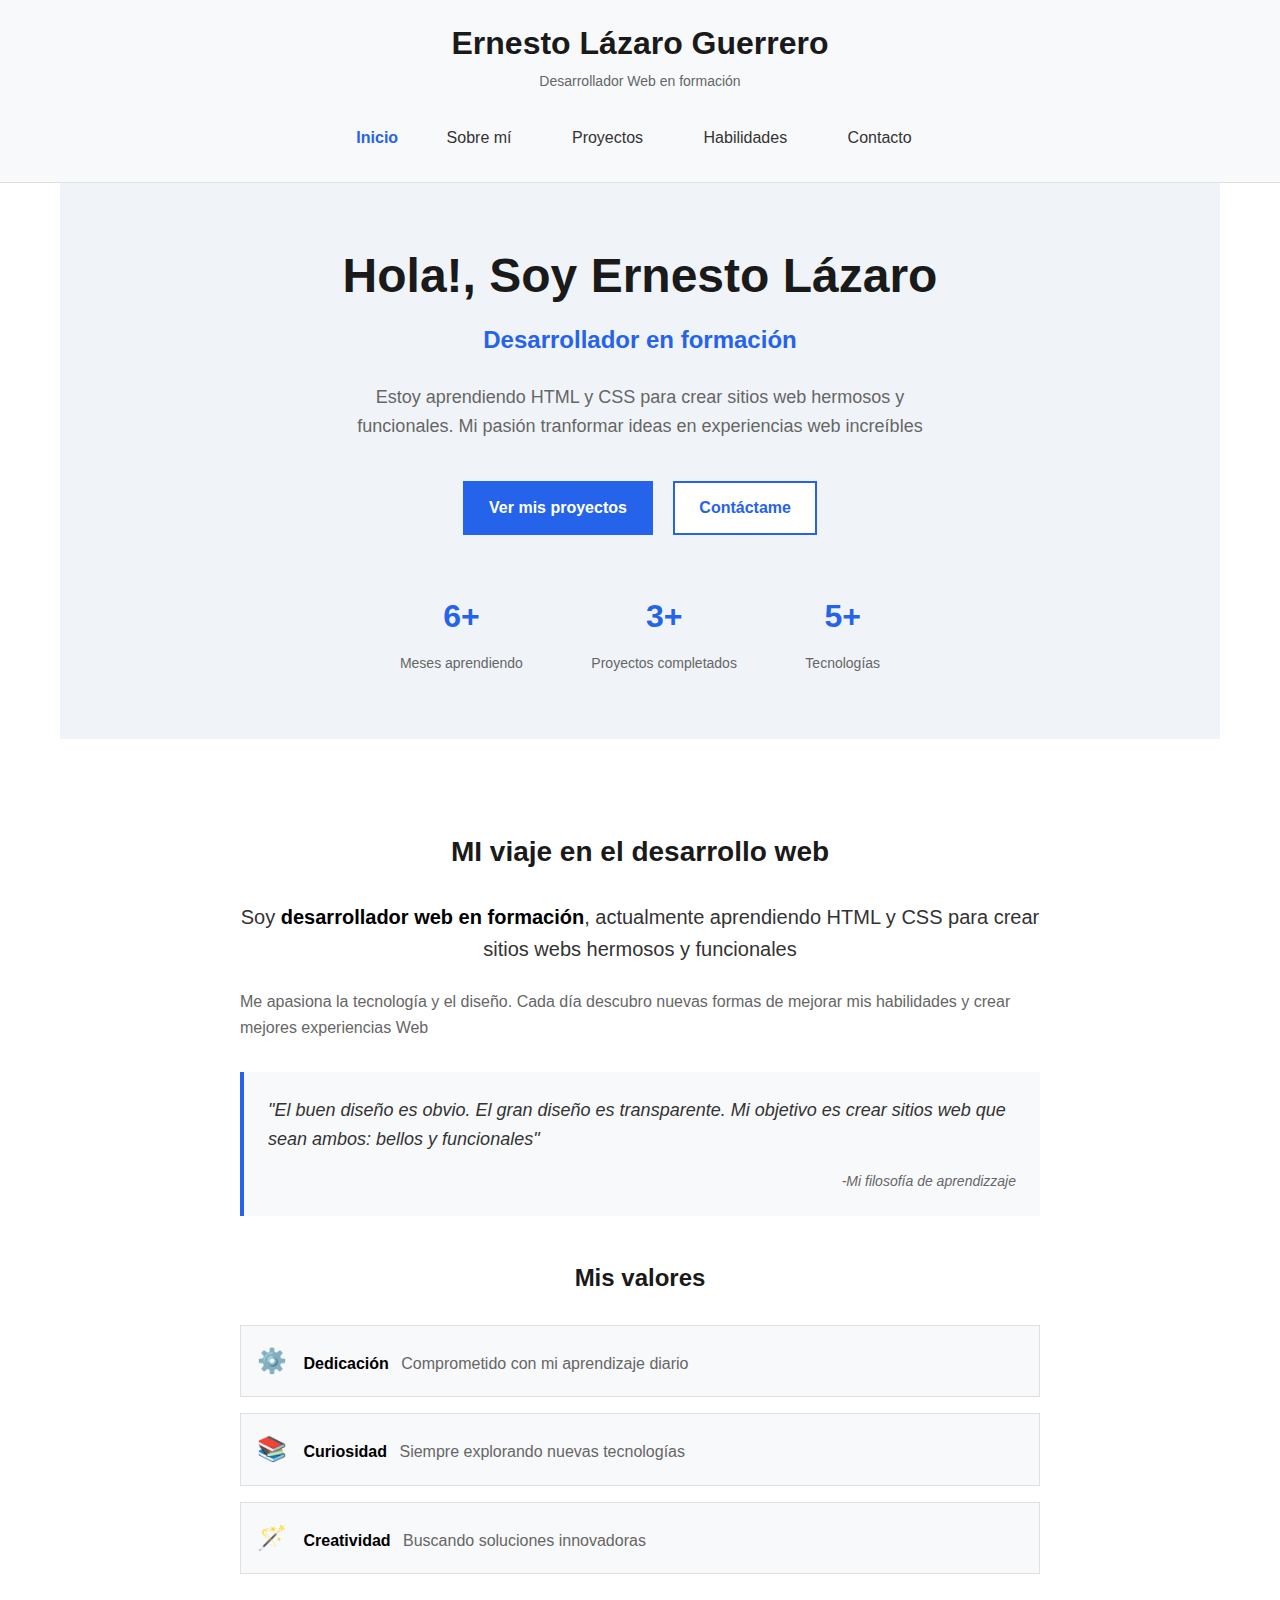
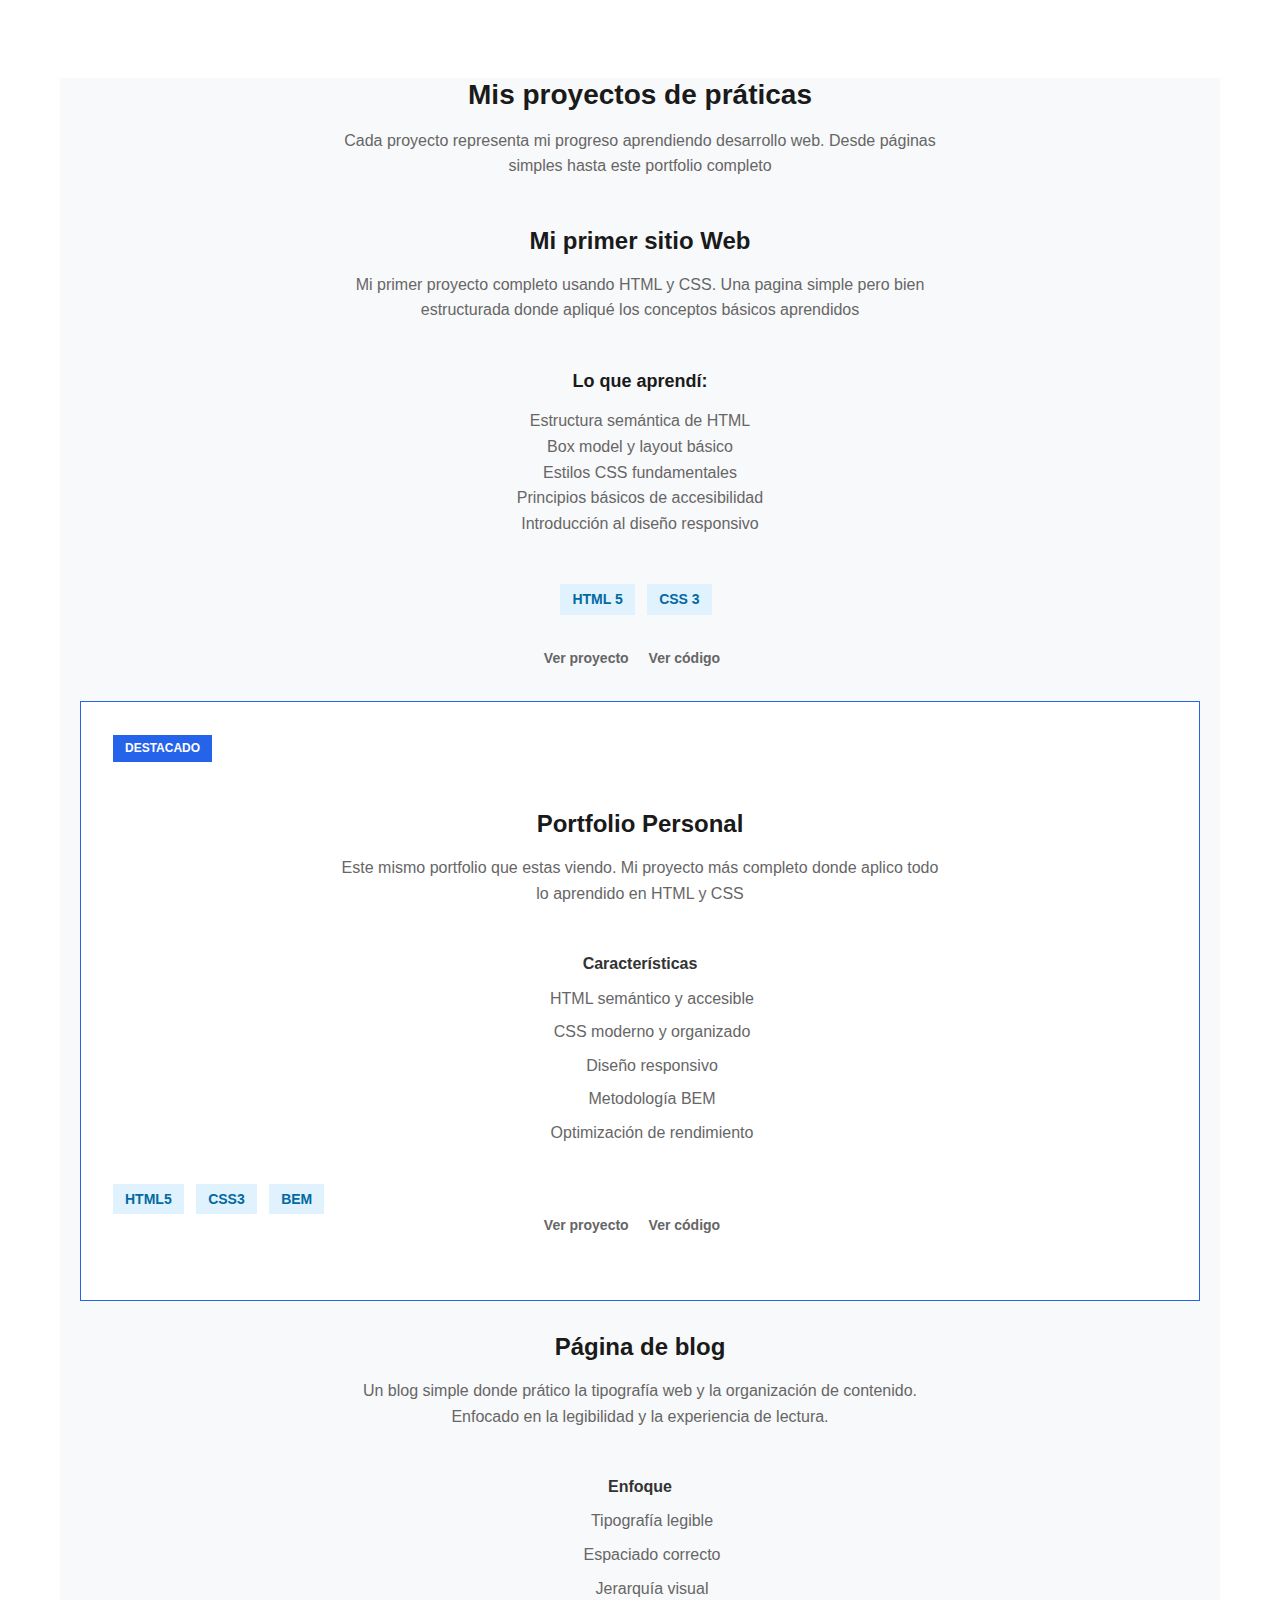
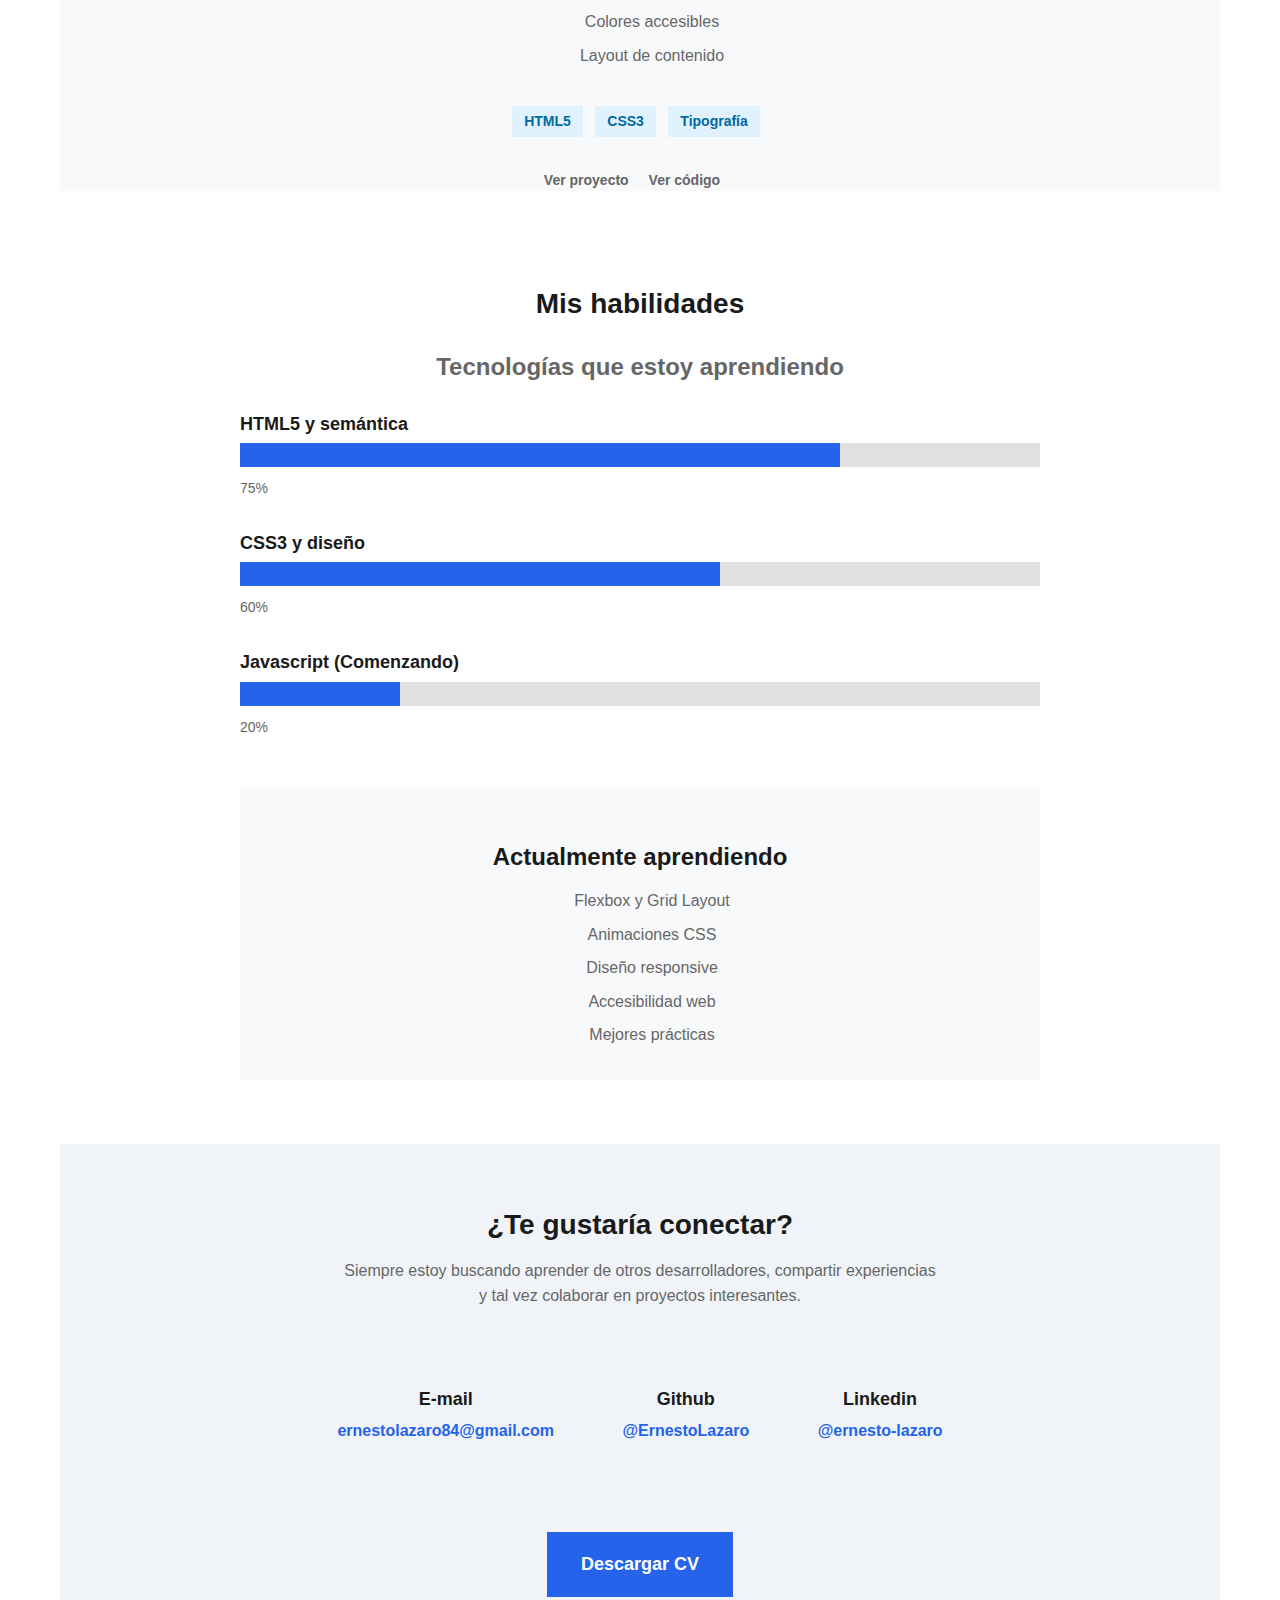
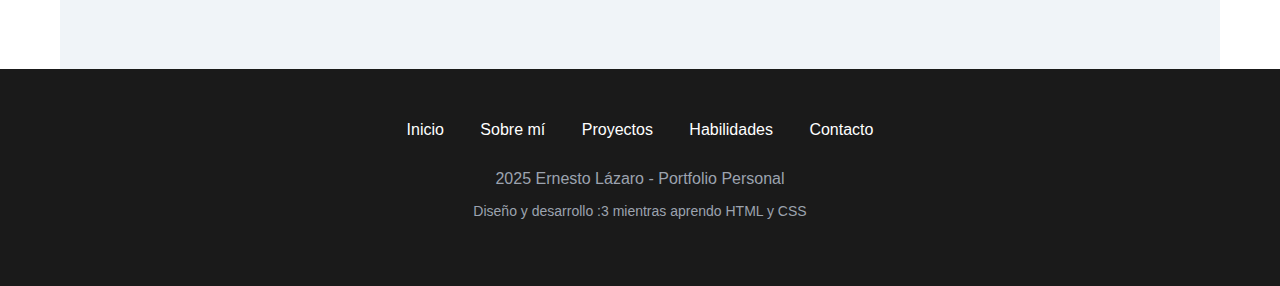
<file: index.html>
<!DOCTYPE html>
<html lang="en">
<head>
    <meta charset="UTF-8">
    <meta name="viewport" content="width=device-width, initial-scale=1.0">
    <title>Ernesto Lázaro Guerrero - Portfolio Personal</title>
    <meta name="description"
    content=" Portfolio personal de Ernesto Lazaro. Desarrollador Web en formación aprendiendo HTML y CSS.">
    <link rel="stylesheet" href="styles.css">
</head>
<body>
    <!-- Header con navagación -->
     <header class="header">
        <div class="header__container">
            <div class="header__brand">
                <h1 class="header__name">Ernesto Lázaro Guerrero</h1>
                <p class="header__tagline">Desarrollador Web en formación</p>
            </div>

            <nav class="nav">
                <ul class="nav__list">
                    <li class="nav__item">
                        <a href="#inicio" class="nav__link--active">Inicio</a>
                    </li>
                    <li class="nav__item">
                        <a href="#sobre-mi" class="nav__link">Sobre mí</a>
                    </li>
                    <li class="nav__item">
                        <a href="#proyectos" class="nav__link">Proyectos</a>
                    </li>
                    <li class="nav__item">
                        <a href="#habilidades" class="nav__link">Habilidades</a>
                    </li>
                    <li class="nav__item">
                        <a href="#contacto" class="nav__link">Contacto</a>
                    </li>
                </ul>
            </nav>
        </div>
     </header>

     <!-- Contenido principal-->
      <main class="main">
        <!-- Hero Section-->
         <section class="hero" id="inicio">
            <div class="hero__container">
                <h2 class="hero__title">Hola!, Soy Ernesto Lázaro</h2>
                <p class="hero__subtitle"> Desarrollador en formación</p>
                <p class="hero__description">
                    Estoy aprendiendo HTML y CSS para crear sitios web hermosos y funcionales. Mi pasión tranformar ideas en experiencias web increíbles
                </p>

                <div class="hero__actions">
                    <a href="#proyectos" class="button button--primary">Ver mis proyectos</a>
                    <a href="#contacto" class="button button--secondary">Contáctame</a>
                </div>

                <div class="hero__stats">
                    <div class="stat">
                        <span class="stat__number">6+</span>
                        <span class="stat__label">Meses aprendiendo</span>
                    </div>

                    <div class="stat">
                        <span class="stat__number">3+</span>
                        <span class="stat__label">Proyectos completados</span>
                    </div>

                    <div class="stat">
                        <span class="stat__number">5+</span>
                        <span class="stat__label">Tecnologías</span>
                    </div>
                </div>
            </div>
         </section>

         <!-- Sobre mí-->
          <section class="about" id="sobre-mi">
            <div class="about__container">
                <h2 class="about__title">MI viaje en el desarrollo web</h2>

                <p class="about__intro">
                    Soy <strong>desarrollador web en formación</strong>, actualmente aprendiendo HTML y CSS para crear sitios webs hermosos y funcionales 
                </p>

                <p class="about__text">
                    Me apasiona la tecnología y el diseño. Cada día descubro nuevas formas de mejorar mis habilidades y crear mejores experiencias Web
                </p>

                <blockquote class="quote">
                    <p class="quote__text">
                        "El buen diseño es obvio. El gran diseño es transparente. Mi objetivo es crear sitios web que sean ambos: bellos y funcionales"
                    </p>

                    <cite class="quote__author">-Mi filosofía de aprendizzaje</cite>
                </blockquote>

                <div class="values">
                    <h3 class="values__title">Mis valores</h3>
                    <ul class="values__list">
                        <li class="values__item">
                            <span class="values__icon">⚙️</span>
                            <strong>Dedicación</strong>
                            <span>Comprometido con mi aprendizaje diario</span>
                        </li>
                        <li class="values__item">
                            <span class="values__icon">📚</span>
                            <strong>Curiosidad</strong>
                            <span>Siempre explorando nuevas tecnologías</span>
                        </li>
                        <li class="values__item">
                            <span class="values__icon">🪄</span>
                            <strong>Creatividad</strong>
                            <span>Buscando soluciones innovadoras</span>
                        </li>
                    </ul>
                </div>
            </div>
          </section>

          <!-- Proyectos-->
           <section class="projects" id="proyectos">
            <div class="projects__container">
                <h2 class="projects__title">Mis proyectos de práticas</h2>
                <p class="projects__description">
                    Cada proyecto representa mi progreso aprendiendo desarrollo web. Desde páginas simples hasta este portfolio completo
                </p>

                <div class="projects__grid">
                    <article class="proyect">
                        <h3 class="projects__title">Mi primer sitio Web</h3>
                        <p class="projects__description">
                            Mi primer proyecto completo usando HTML y CSS. Una pagina simple pero bien estructurada donde apliqué los conceptos básicos aprendidos
                        </p>

                        <h4 class="projects__title">Lo que aprendí:</h4>
                        <ul class="projects__learnings">
                            <li>Estructura semántica de HTML</li>
                            <li>Box model y layout básico</li>
                            <li>Estilos CSS fundamentales </li>
                            <li>Principios básicos de accesibilidad</li>
                            <li>Introducción al diseño responsivo</li>
                        </ul>

                        <div class="projects__technologies">
                            <span class="tag">HTML 5</span>
                            <span class="tag">CSS 3</span>
                        </div>

                        <div class="project__links">
                            <a href="#" class="project__link">Ver proyecto</a>
                            <a href="#" class="project__link">Ver código</a>
                        </div>
                    </article>

                    <article class="project project__featured">
                        <span class="project__badge">Destacado</span>
                        <h3 class="project__title">Portfolio Personal</h3>
                        <p class="project__description">
                            Este mismo portfolio que estas viendo. Mi proyecto más completo donde aplico todo lo aprendido en HTML y CSS
                        </p>

                        <h4 class="project__subtitle">Características</h4>
                        <ul class="project__learnings">
                            <li>HTML semántico y accesible</li>
                            <li>CSS moderno y organizado</li>
                            <li>Diseño responsivo</li>
                            <li>Metodología BEM</li>
                            <li>Optimización de rendimiento</li>
                        </ul>

                        <div class="project__tecnologies">
                            <span class="tag">HTML5</span>
                            <span class="tag">CSS3</span>
                            <span class="tag">BEM</span>
                        </div>

                        <div class="project__links">
                        <a href="#" class="project__link">Ver proyecto</a>
                        <a href="#" class="project__link">Ver código</a>
                        </div>

                    </article>

                    <article class="proyect__blog">
                        <h3 class="project__title">Página de blog</h3>
                        <p class="project__description">
                            Un blog simple donde prático la tipografía web y la organización de contenido. Enfocado en la legibilidad y la experiencia de lectura.
                        </p>

                        <h4 class="project__subtitle">Enfoque</h4>
                        <ul class="project__learnings">
                            <li>Tipografía legible</li>
                            <li>Espaciado correcto</li>
                            <li>Jerarquía visual</li>
                            <li>Colores accesibles</li>
                            <li>Layout de contenido</li>
                        </ul>

                        <div class="project__technologies">
                            <span class="tag">HTML5</span>
                            <span class="tag">CSS3</span>
                            <spa class="tag">Tipografía</span>
                        </div>

                        <div class="project__links">
                            <a href="#" class="project__link">Ver proyecto</a>
                            <a href="#" class="project__link">Ver código</a>
                        </div>
                    </article>
                </div>
            </div>
           </section>

           <!-- Habilidades-->
            <section class="skills" id="habilidades">
                <div class="skills__container">
                    <h2 class="skills__title">Mis habilidades</h2>

                    <h3 class="skills__subtitle">Tecnologías que estoy aprendiendo</h3>

                    <div class="skills__list">
                        <div class="skill">
                            <h4 class="skill__name">HTML5 y semántica</h4>
                            <div class="skill__bar">
                                <div class="skill__progress skill__progress--html"></div>
                            </div>
                            <span class="skill__percentage">75%</span>
                        </div>

                        <div class="skill">
                            <h4 class="skill__name">CSS3 y diseño</h4>
                            <div class="skill__bar">
                                <div class="skill__progress skill__progress--css"></div>
                            </div>
                            <span class="skill__percentage">60%</span>
                        </div>

                        <div class="skill">
                            <h4 class="skill__name">Javascript (Comenzando)</h4>
                            <div class="skill__bar">
                                <div class="skill__progress skill__progress--js"></div>
                            </div>
                            <span class="skill__percentage">20%</span>
                        </div>
                    </div>

                    <div class="learning">
                        <h3 class="learning__title">Actualmente aprendiendo</h3>
                        <ul class="learning__list">
                            <li class="learning__item">Flexbox y Grid Layout</li>
                            <li class="learning__item">Animaciones CSS</li>
                            <li class="learning__item">Diseño responsive</li>
                            <li class="learning__item">Accesibilidad web</li>
                            <li class="learning__item">Mejores prácticas</li>
                        </ul>
                    </div>
                </div>
            </section>

            <!-- Contacto-->
             <section class="contact" id="contacto">
                <div class="contact__container">
                    <h2 class="contact__title">¿Te gustaría conectar?</h2>
                    <p class="contact__description">
                        Siempre estoy buscando aprender de otros desarrolladores, compartir experiencias y tal vez colaborar en proyectos interesantes.
                    </p>

                    <div class="contact__methods">
                        <div class="contact__method">
                            <h3 class="contact__method--title">E-mail</h3>
                            <a href="mailto:ernestolazaro84@gmail.com" class="contact__link">
                                ernestolazaro84@gmail.com
                            </a>
                        </div>

                        <div class="contact__method">
                            <h3 class="contact__method--title">Github</h3>
                            <a href="https://github.com/ErnestoLazaro" class="contact__link">
                                @ErnestoLazaro
                            </a>
                        </div>

                        <div class="contact__method">
                            <h3 class="contact__method--title">Linkedin</h3>
                            <a href="https://www.linkedin.com/in/ernesto-lazaro/" class="contact__link">
                                @ernesto-lazaro
                            </a>
                        </div>
                    </div>

                    <a href="#" class="button button--primary button--large">
                        Descargar CV
                    </a>


                </div>
             </section>
      </main>

      <!-- Footer -->
       <footer class="footer">
        <div class="footer__container">
            <nav class="footer__nav">
                <a href="#inicio" class="footer__link">Inicio</a>
                <a href="#sobre-mi" class="footer__link">Sobre mí</a>
                <a href="#proyectos" class="footer__link">Proyectos</a>
                <a href="#habilidades" class="footer__link">Habilidades</a>
                <a href="#contacto" class="footer__link">Contacto</a>
            </nav>

            <p class="footer__copyright">
                2025 Ernesto Lázaro - Portfolio Personal 
            </p>

            <p class="footer__credits">
                Diseño y desarrollo :3 mientras aprendo HTML y CSS
            </p>
        </div>
       </footer>
</body>
</html>
</file>
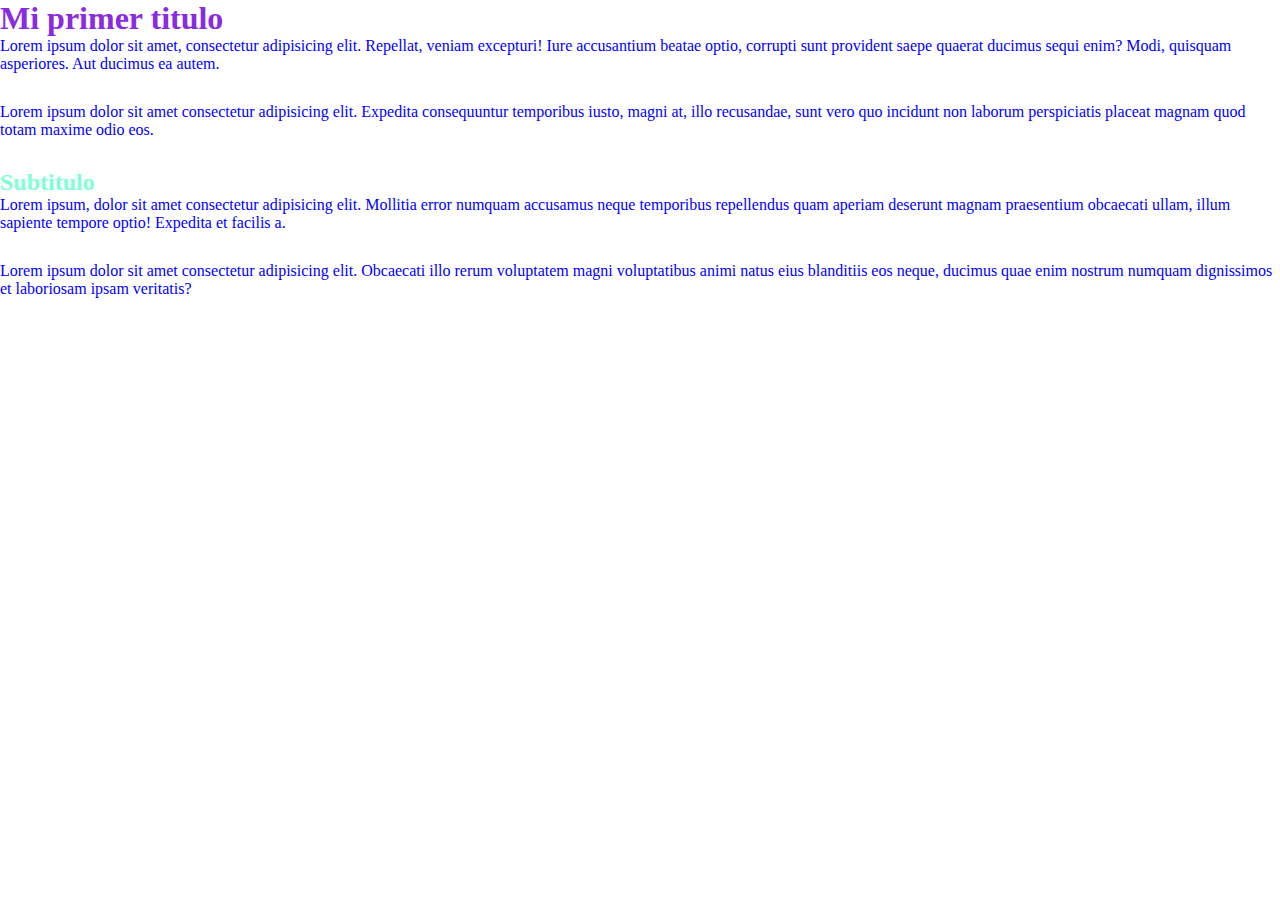
<file: pages/index.html>
<!DOCTYPE html>
<html lang="en">
<head>
    <meta charset="UTF-8">
    <meta name="viewport" content="width=device-width, initial-scale=1.0">
    <title>clase 1 introduccion a CSS</title>
    <link rel="stylesheet" href="style.css">
</head>
<body>
    <h1>Mi primer titulo</h1>
    <p>
        Lorem ipsum dolor sit amet, consectetur adipisicing elit. Repellat, veniam excepturi! Iure accusantium beatae optio, corrupti sunt provident saepe quaerat ducimus sequi enim? Modi, quisquam asperiores. Aut ducimus ea autem.
    </p>

    <p>Lorem ipsum dolor sit amet consectetur adipisicing elit. Expedita consequuntur temporibus iusto, magni at, illo recusandae, sunt vero quo incidunt non laborum perspiciatis placeat magnam quod totam maxime odio eos.
    </p>

    <h2>Subtitulo</h2>
    <p>Lorem ipsum, dolor sit amet consectetur adipisicing elit. Mollitia error numquam accusamus neque temporibus repellendus quam aperiam deserunt magnam praesentium obcaecati ullam, illum sapiente tempore optio! Expedita et facilis a.</p>

    <p>Lorem ipsum dolor sit amet consectetur adipisicing elit. Obcaecati illo rerum voluptatem magni voluptatibus animi natus eius blanditiis eos neque, ducimus quae enim nostrum numquam dignissimos et laboriosam ipsam veritatis?</p>
</body>
</html>
</file>
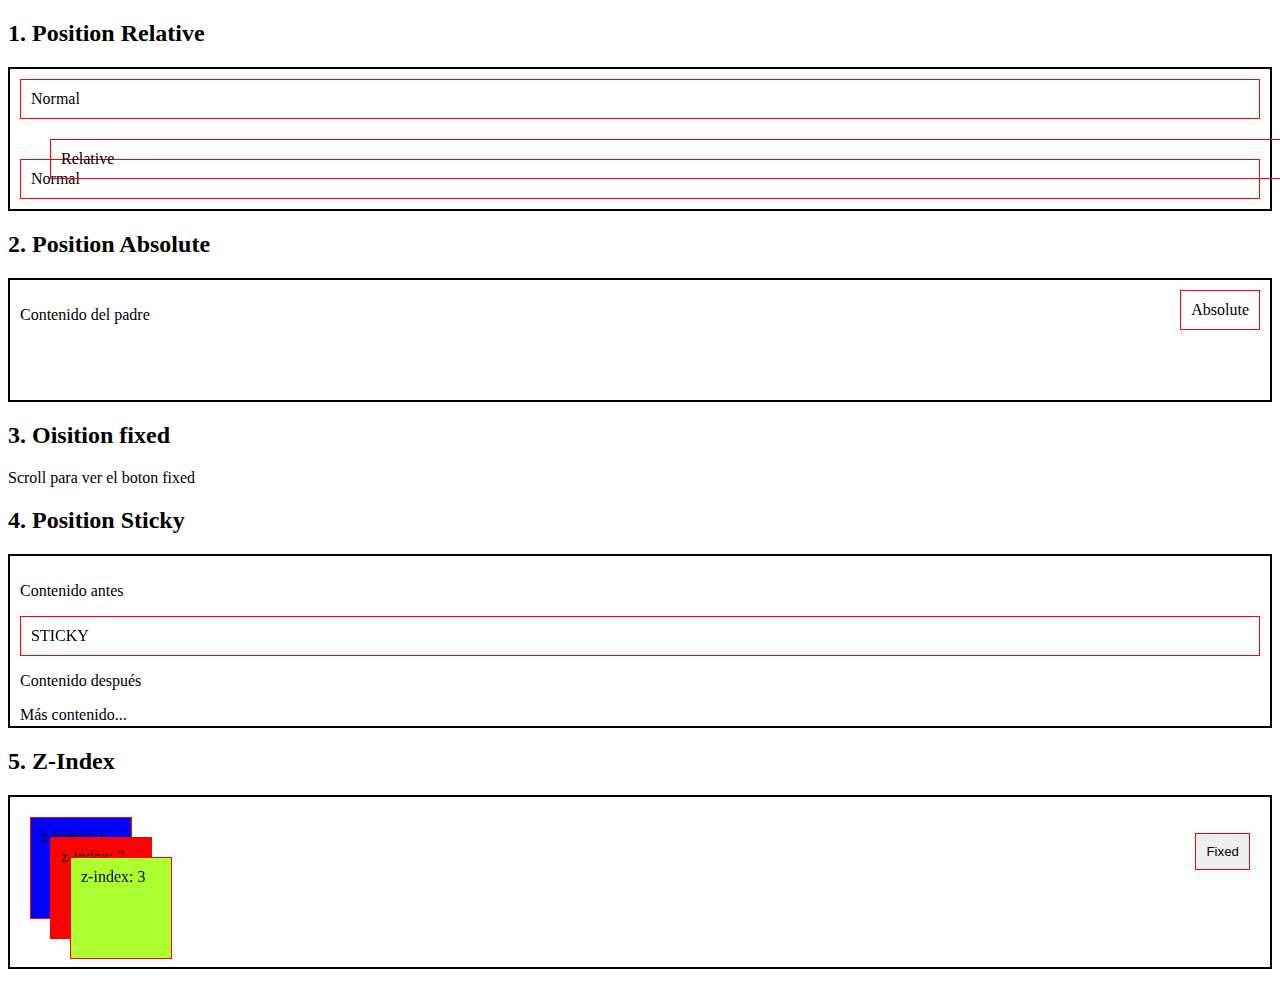
<file: prueba1.html>
<!DOCTYPE html>
<html lang="en">
<head>
    <meta charset="UTF-8">
    <meta name="viewport" content="width=device-width, initial-scale=1.0">
    <link rel="stylesheet" href="style2.css">
    <title>Posicionamiento</title>
</head>
<body>
    <!-- Ejemplo 1: Posicion relativa-->
    <h2>1. Position Relative </h2>
    <div class="contenedor">
        <div class="caja">Normal</div>
        <div class="caja caja-relative">Relative</div>
        <div class="caja">Normal</div> 

    </div>

    <!-- Ejemplo 2: Position absolute-->
     <h2>2. Position Absolute</h2>
     <div class="contenedor-padre">
        <div class="hijo-absolute">Absolute</div>
        <p> Contenido del padre</p>
     </div>

     <!-- Ejemplo 3: Position fixed-->
      <h2>3. Oisition fixed</h2>
      <p>Scroll para ver el boton fixed</p>
      <button class="boton-fixed">Fixed</button>

      <!-- Ejemplo 4: Position Sticky-->
       <h2>4. Position Sticky</h2>
       <div class="contenedor-scroll">
        <p>Contenido antes</p>
        <div class="elemento-sticky">STICKY</div>
        <p>Contenido después</p>
        <p>Más contenido...</p>
        <p>Más contenido...</p>
        <p>Más contenido...</p>
        <p>Más contenido...</p>
        <p>Más contenido...</p>
        <p>Más contenido...</p>
        <p>Más contenido...</p>
        <p>Más contenido...</p>
        <p>Más contenido...</p>
        <p>Más contenido...</p>
    </div>

    <!-- Ejemplo 5 : ZZ-index-->
     <h2>5. Z-Index</h2>
     <div class="contenedor-zindex">
         <div class="capa capa-1">z-index: 1</div>
         <div class="capa capa-2">z-index: 2</div>
         <div class="capa capa-3">z-index: 3</div>
    </div>
</body>
</html>
</file>
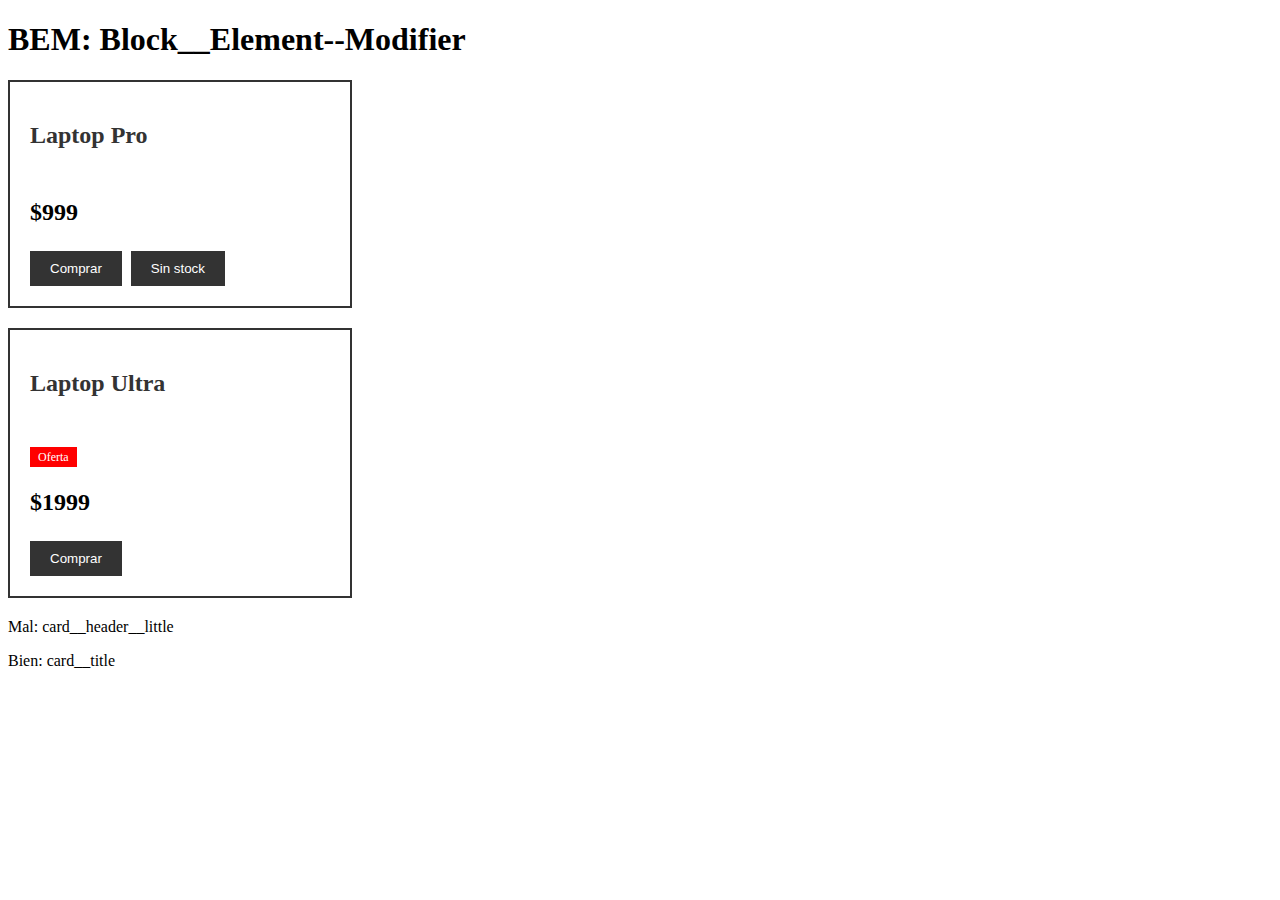
<file: pages/bem.html>
<!DOCTYPE html>
<html lang="en">
<head>
    <meta charset="UTF-8">
    <meta name="viewport" content="width=device-width, initial-scale=1.0">
    <link rel="stylesheet" href="style3.css">
    <title>BEM</title>
</head>
<body>
    <h1>BEM: Block__Element--Modifier</h1>

    <!-- Ejemplo: tarjeta de producto-->
     <div class="card">
        <h2 class="card__title">Laptop Pro</h2>
        <p class="card__price">$999</p>
        <button class="card__button">Comprar</button>
        <button class="card__button card__button--disable">Sin stock</button>
     </div>

     <!-- Segunda Tarjeta con modificador-->
      <div class="card card--featured">
        <h2 class="card__title">Laptop Ultra</h2>
        <span class="card__badge">Oferta</span>
        <p class="card__price">$1999</p>
        <button class="card__button">Comprar</button>

      </div>

      <!-- Ejemplo de anidación incorrecta-->
       <p> Mal: card__header__little</p>
       <p> Bien: card__title</p>
</body>
</html>
</file>
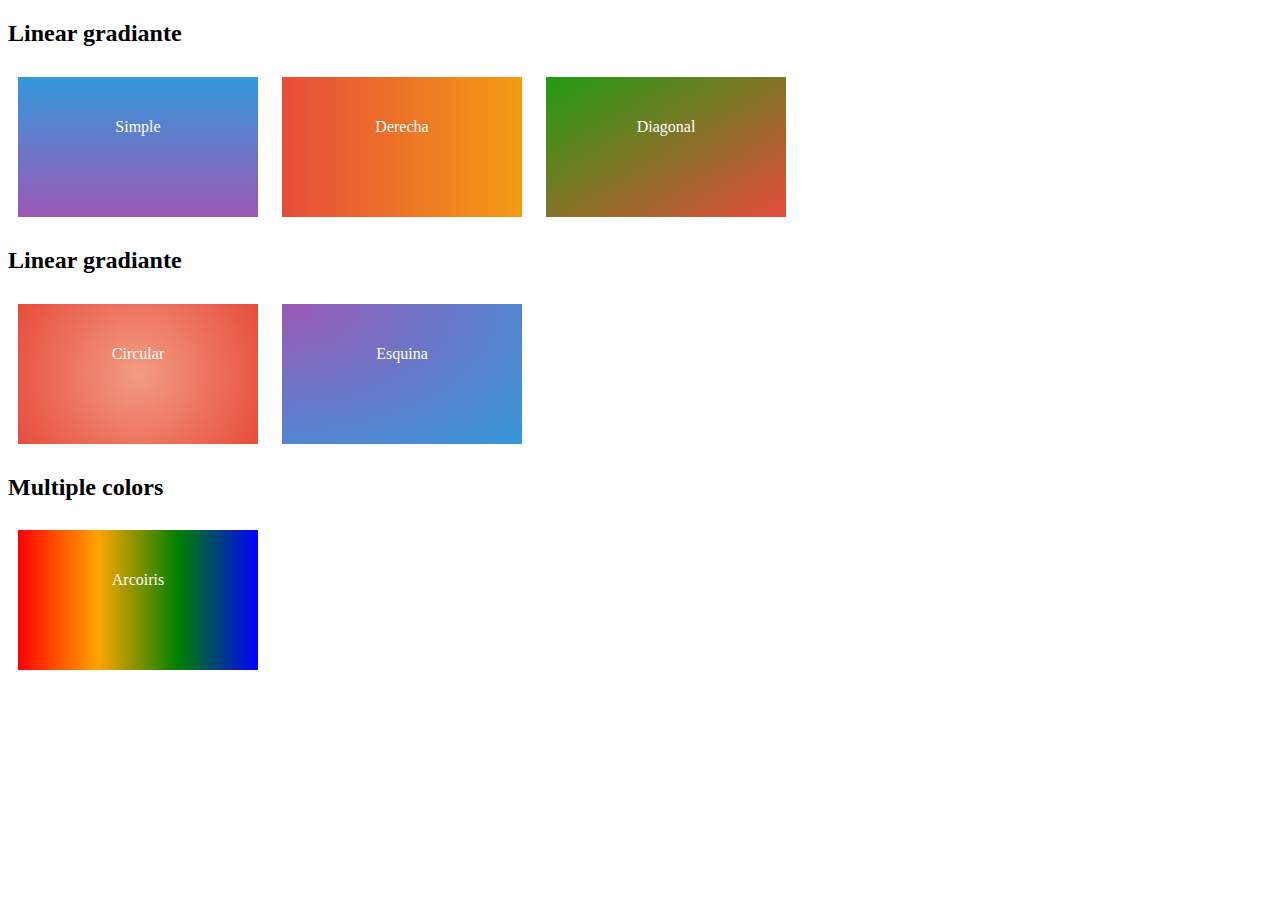
<file: pages/degradados.html>
<!DOCTYPE html>
<html lang="en">
<head>
    <meta charset="UTF-8">
    <meta name="viewport" content="width=device-width, initial-scale=1.0">
    <title>Degradados</title>
    <link rel="stylesheet" href="styles4.css">
</head>
<body>
    
    <!-- Linear gradiante-->
     <h2>Linear gradiante</h2>
     <div class="linear-simple">Simple</div>
     <div class="linear-direction">Derecha</div>
     <div class="linear-diagonal">Diagonal</div>

     <!-- Radial gradiante -->
      <h2>Linear gradiante</h2>
      <div class="radial-simple">Circular</div>
      <div class="radial-position">Esquina</div>

      <!-- Multiple Colors-->
       <h2>Multiple colors</h2>
       <div class="multiple">Arcoiris</div>


</body>
</html>
</file>
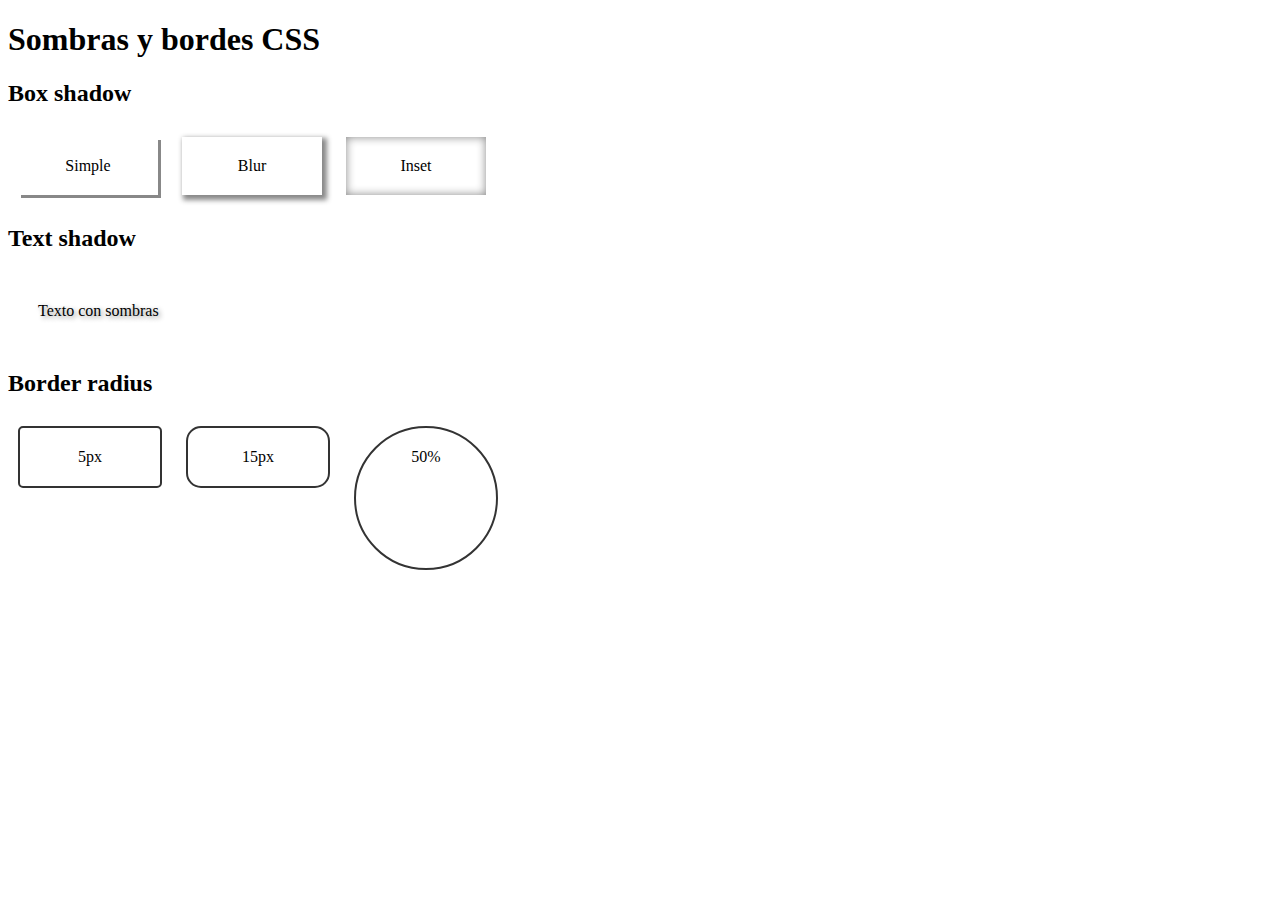
<file: pages/sombras_bordes.html>
<!DOCTYPE html>
<html lang="en">
<head>
    <meta charset="UTF-8">
    <meta name="viewport" content="width=device-width, initial-scale=1.0">
    <title>Sombras y bordes</title>
    <link rel="stylesheet" href="style5.css">
</head>
<body>
    <h1>Sombras y bordes CSS</h1>

    <!-- Box shadow-->
     <h2>Box shadow</h2>
     <div class="shadow-simple">Simple</div>
     <div class="shadow-blur">Blur</div>
     <div class="shadow-inset">Inset</div>

     <!-- Text shadow -->
      <h2>Text shadow</h2>
      <p class="text-shadow">Texto con sombras</p>

      <!-- Border radius -->
       <h2>Border radius</h2>
       <div class="radius-small">5px</div>
       <div class="radius-medium">15px</div>
       <div class="radius-circle">50%</div>
    
</body>
</html>
</file>
<file: pages/style.css>
* {
    box-sizing: border-box;
    padding: 0;
    margin: 0;
}

h1 {
    color: blueviolet;
}
h2 {
    color: aquamarine;
}
p {
    color:blue ;
    margin-bottom: 30px;

}
</file>
<file: style2.css>
.contenedor,
.contenedor-padre,
.contenedor-scroll,
.contenedor-zindex {
    border: 2px solid black;
    margin: 20px 0;
    padding: 10px;
}

.caja,
.hijo-absolute,
.boton-fixed,
.elemento-sticky,
.capa {
    border: 1px solid red;
    padding: 10px;
}

.caja-relative {
    position: relative;
    top: 20px;
    left: 30px;
}

.contenedor-padre {
    position: relative;
    height: 100px;

}

.hijo-absolute {
    position: absolute;
    top: 10px;
    right: 10px;
}

.boton-fixed {
    position: fixed;
    bottom: 30px;
    right: 30px;

}

.contenedor-scroll {
    height: 150px;
    overflow-y: auto;
}

.elemento-sticky {
    position: sticky;
    top: 0;
}

.contenedor-zindex {
    position: relative;
    height: 150px;

}

.capa {
    position: absolute;
    width: 80px;
    height: 80px;
}

.capa-1 {
    top: 20px;
    left: 20px;
    background-color: blue;
    z-index: 1;
}

.capa-2 {
    top: 40px;
    left: 40px;
    background-color: red;
    z-index: 2;
}

.capa-3 {
    top: 60px;
    left: 60px;
    background-color: greenyellow;
    z-index: 3;
}
</file>
<file: pages/style3.css>
.card {
    border: 2px solid #333;
    padding: 20px;
    margin-bottom: 20px;
    max-width: 300px;
}

.card__title {
    color: #333;
    margin-bottom: 50px;
}

.card__price {
    font-size: 24px;
    font-weight: bold;
    margin-bottom: 25px;
}

.card__button {
    padding: 10px 20px;
    background-color: #333;
    color: white;
    border: none;
    cursor: pointer;
    margin-right: 5px;
}

.card__badge {
    background-color: red;
    color: white;
    padding: 3px 8px;
    font-size: 12px;
}

.card__featured {
    border-color: gold;
    border-width: 3px;
}

.card__button--disabled {
    background-color: #ccc;
    cursor: not-allowed;
}
</file>
<file: pages/styles4.css>
div {
    width: 200px;
    height: 100px;
    margin: 10px;
    padding: 20px;
    color: white;
    display: inline-block;
    text-align: center;
    line-height: 60px;
}

.linear-simple {
    background: linear-gradient(#3498db, #9b59b6);
}

.linear-direction {
    background: linear-gradient(to right, #e74c3c, #f39c12);
}

.linear-diagonal {
    background: linear-gradient(to bottom right, #209c12, #e74c3c );
}

.radial-simple {
    background: radial-gradient(circle, #f39c82, #e74c3c);
}

.radial-position {
    background: radial-gradient(at top left, #9b59b6, #3498db);
}

.multiple {
    background: linear-gradient(to right, red, orange,green, blue);
}
</file>
<file: pages/style5.css>
div,
p {
    display: inline-block;
    padding: 20px;
    margin: 10px;
    background: white;
    min-width: 100px;
    text-align: center;
}

.shadow-simple {
    box-shadow: 3px 3px #888;
}

.shadow-blur {
    box-shadow: 3px 3px 5px 2px #888;
}

.shadow-inset {
    box-shadow: inset 0 0 10px #888;
}

.text-shadow {
    text-shadow: 2px 2px 5px #888;
}

.radius-small {
    border: 2px solid #333;
    border-radius: 5px;
}

.radius-medium {
    border: 2px solid #333;
    border-radius: 15px;
}

.radius-circle {
    border: 2px solid #333;
    border-radius: 50%;
    width: 100px;
    height: 100px;
}
</file>
<file: styles.css>
/* ======================
1. Reset básico 
======================== */

* {
    margin: 0;
    padding: 0;
    box-sizing: border-box;

}

body {
    font-family: Arial, Helvetica, sans-serif;
    font-size: 16px;
    line-height: 1.6;
    color: #333333;
    background-color: #ffffff;

}

/* ===================
2. Tipografía general
===================== */

h1,
h2,
h3,
h4 {
    font-weight: bold;
    line-height: 1.2;
    margin-bottom: 16px;
    color: #1a1a1a;
}

h1 {
    font-size: 32px;
}

h2 {
    font-size: 28px;
    margin-top: 48;
}

h3 {
    font-size: 24px;
    margin-top: 32px;
}

h4 {
    font-size: 18px;
    margin-top: 24px;
}

p {
    margin-bottom: 16px;
}

strong {
    font-weight: bold;
    color: #000000;
}

/* ====================
3. Enlaces 
===================== */

a {
    color: #2563eb;
    text-decoration: none;
}

a:hover {
    color: #1d4ed8;
    text-decoration: underline;
}

a:active {
    color: #1e40af;
}

/* ====================
4. Listas 
===================== */

ul {
    list-style: none;
}

/* ====================
4. Header
===================== */

.header {
    background-color: #f8f9fa;
    border-bottom: 1px solid #e0e0e0;
    padding: 24px 0;
}

.header__container {
    max-width: 1200px;
    margin: 0 auto;
    padding: 0 20px;
}

.header__brand {
    text-align: center;
    margin-bottom: 24px;
}

.header__name {
    color: #1a1a1a;
    margin-bottom: 8px;
}

.header__tagline {
    color: #666666;
    font-size: 14px;
}

/* ====================
6. Navegación
===================== */

.nav {
    text-align: center;
}

.nav__list {
    display: inline-block;
}

.nav__item {
    display: inline-block;
    margin: 0 16px;
}

.nav__link {
    padding: 8px 12px;
    display: inline-block;
    color: #333333;
    font-weight: 500;
}

.nav__link:hover {
    color: #2563eb;
    text-decoration: none;
}

.nav__link--active {
    color: #2563eb;
    font-weight: bold;
}

/* ====================
7. Main content
===================== */

.main {
    margin: 0 auto;
    max-width: 1200px;
    padding: 0 20px;
}

/* ====================
8. Hero section
===================== */

.hero {
    padding: 64px 0;
    text-align: center;
    background-color: #f0f4f8;
    margin-bottom: 48px;
}

.hero__container {
    max-width: 800px;
    margin: 0 auto;
    padding: 0 20px;
}

.hero__title {
    font-size: 48px;
    color: #1a1a1a;
    margin-bottom: 16px;
}

.hero__subtitle {
    font-size: 24px;
    color: #2563eb;
    margin-bottom: 24px;
    font-weight: 600;
}

.hero__description {
    font-size: 18px;
    color: #666666;
    margin-bottom: 32px;
    max-width: 600px;
    margin-left: auto;
    margin-right: auto;
}

.hero__actions {
    margin-bottom: 48px;
}

.hero__stats {
    text-align: center;
}

.stat {
    display: inline-block;
    margin: 0 32px;
    text-align: center;
}

.stat__number {
    display: block;
    font-size: 32px;
    font-weight: bold;
    color: #2563eb;
    margin-bottom: 8px;
}

.stat__label {
    font-size: 14px;
    color: #666666;
}

/* ====================
9. Botones
===================== */

.button {
    display: inline-block;
    padding: 12px 24px;
    margin: 8px;
    font-size: 16px;
    font-weight: 600;
    text-align: center;
    border: 2px solid transparent;
    cursor: pointer;
    text-decoration: none;
}

.button--primary {
    background-color: #2563eb;
    color: #ffffff;
    border-color: #2563eb;
}

.button--primary:hover {
    background-color: #1d4ed8;
    border-color: #1d4ed8;
    text-decoration: none;
}

.button--secondary {
    background-color: #ffffff;
    color: #2563eb;
    border-color: #2563eb;
}

.button--secondary:hover {
    background-color: #f0f4ff;
    text-decoration: none;

}

.button--large {
    padding: 16px 32px;
    font-size: 18px;
}

/* ====================
10. About Section
===================== */

.about {
    padding: 48px 0;
}

.about__container {
    max-width: 800px;
    margin: 0 auto;
}

.about__title {
    text-align: center;
    color: #1a1a1a;
    margin-bottom: 32px;
}

.about__intro {
    font-size: 20px;
    text-align: center;
    color: #333333;
    margin-bottom: 24px;
}

.about__text {
    color: #666666;
    margin-bottom: 32px;
}

/* ====================
11. Quote
===================== */

.quote {
    background-color: #f8f9fa;
    padding: 24px;
    margin: 32px 0;
    border-left: 4px solid #2563eb;
}

.quote__text {
    font-size: 18px;
    font-style: italic;
    color: #333333;
    margin-bottom: 16px;
}

.quote__author {
    color: #666666;
    font-size: 14px;
    display: block;
    text-align: right;
}

/* ====================
12. Values
===================== */

.values {
    margin-top: 48px;
}

.values__title {
    text-align: center;
    margin-bottom: 32px;
}

.values__list {
    padding: 0;
}

.values__item {
    padding: 16px;
    margin-bottom: 16px;
    background-color: #f8f9fa;
    border: 1px solid #e0e0e0;
}

.values__item:hover {
    background-color: #f0f4f8;
    border-color: #2563eb;
}

.values__icon {
    font-size: 24px;
    margin-right: 12px;
}

.values__item strong {
    margin-right: 8px;
}

.values__item span {
    color: #666666;
}

/* ====================
13. Projects section
===================== */

.projects {
    background-color: #f8f9fa;
    margin-top: 40px;
}

.projects__container {
    max-width: 1200px;
    margin: 0 auto;
}

.projects__title {
    text-align: center;
    margin-bottom: 16px;
    margin-top: 10px;
}

.projects__description {
    text-align: center;
    color: #666666;
    margin-bottom: 48px;
    max-width: 600px;
    margin-left: auto;
    margin-right: auto;
}

.projects__learnings {
    text-align: center;
    color: #666666;
    margin-bottom: 48px;
    max-width: 600px;
    margin-left: auto;
    margin-right: auto;
}

.projects__technologies {
    text-align: center;
    position: relative;
    margin-bottom: 32px;
}



.projects__grid {
    padding: 0 20px;
}

/* ====================
14. Project card
===================== */

.project {
    background-color: #ffffff;
    padding: 32px;
    margin-bottom: 32px;
    border: 1px solid #2563eb;
}

article.project__blog {
    text-align: center;
}

.project:hover {
    border-color: #2563eb;
}

.project--featured {
    border: 2px solid #2563eb;
    position: relative;
}

.project__badge {
    background-color: #2563eb;
    color: #ffffff;
    padding: 4px 12px;
    font-size: 12px;
    font-weight: bold;
    text-transform: uppercase;
    display: inline-block;
    margin-bottom: 16px;
}

.project__title {
    color: #1a1a1a;
    margin-bottom: 16px;
    text-align: center;
}

.project__description {
    text-align: center;
    color: #666666;
    margin-bottom: 48px;
    max-width: 600px;
    margin-left: auto;
    margin-right: auto;
}

.project__subtitle {
    font-size: 16px;
    color: #333333;
    margin-top: 24px;
    margin-bottom: 12px;
    text-align: center;
}

.project__learnings {
    list-style: none;
    padding-left: 24px;
    margin-bottom: 24px;

    margin-bottom: 38px;
    text-align: center;
}

.project__learnings li {
    color: #666666;
    margin-bottom: 8px;
}

.project__technologies {
    text-align: center;
    position: relative;
    margin-bottom: 32px;
}

.tag {
    display: inline-block;
    background-color: #e0f2fe;
    color: #0369a1;
    padding: 4px 12px;
    margin-right: 8px;
    font-size: 14px;
    font-weight: 600;
}

.project__links {
    text-align: center;
    margin-bottom: 32px;
    text-decoration: none;
    font-size: 14px;
    
}

.project__link {
    display: inline-block;
    margin-right: 16px;
    font-weight: 600;
    color: #666666;
}

/* ====================
15. Skill selection
===================== */

.skills {
    padding: 64px 0;
}

.skills__container {
    max-width: 800px;
    margin: 0 auto;
}

.skills__title {
    text-align: center;
    margin-bottom: 16px;
}

.skills__subtitle {
    text-align: center;
    color: #666666;
    margin-bottom: 32px;
}

.skills__list {
    margin-bottom: 48px;
}

.skill {
    margin-bottom: 32px;
}

.skill__name {
    margin-bottom: 8px;
    color: #1a1a1a;
}

.skill__bar {
    background-color: #e0e0e0;
    height: 24px;
    position: relative;
    margin-bottom: 8px;
}

.skill__progress {
    background-color: #2563eb;
    height: 100%;
    position: absolute;
    top: 0;
    left: 0;
}

.skill__progress--html {
    width: 75%;
}

.skill__progress--css {
    width: 60%;
}

.skill__progress--js {
    width: 20%;
}

.skill__percentage {
    color: #666666;
    font-size: 14px;
}

/* ====================
16. Learning
===================== */

.learning {
    background-color: #f8f9fa;
    padding: 24px;
}

.learning__title {
    margin-bottom: 16px;
    color: #1a1a1a;
    text-align: center;
}

.learning__list {
    padding-left: 24px;
    text-align: center;
}

.learning__item {
    color: #666666;
    margin-bottom: 8px;
}

/* ====================
17. Contact section
===================== */

.contact {
    padding: 64px 0;
    background-color: #f0f4f8;
}

.contact__container {
    max-width: 800px;
    margin: 0 auto;
    text-align: center;
}

.contact__title {
    margin-bottom: 16px;
}

.contact__description {
    color: #666666;
    margin-bottom: 48px;
    max-width: 600px;
    margin-left: auto;
    margin-right: auto;
}

.contact__methods {
    margin-bottom: 48px;
}

.contact__method {
    display: inline-block;
    margin: 0 32px 32px;
    text-align: center;
}

.contact__method--title {
    font-size: 18px;
    margin-bottom: 8px;
    color: #1a1a1a;
}

.contact__link {
    color: #2563eb;
    font-weight: 600;
}

/* ====================
18. Footer
===================== */

.footer {
    background-color: #1a1a1a;
    color: #ffffff;
    padding: 48px 0;
    text-align: center;
}

.footer__container {
    max-width: 1200px;
    margin: 0 auto;
    padding: 0 20px;
}

.footer__nav {
    margin-bottom: 24px;
}

.footer__link {
    color: #ffffff;
    margin: 0 16px;
    display: inline-block;
}

.footer__link:hover {
    color: #93c5fd;
    text-decoration: none;
}

.footer__copyright {
    color: #9ca3af;
    margin-bottom: 8px;
}

.footer__credits {
    color: #9ca3af;
    font-size: 14px;
}
</file>
